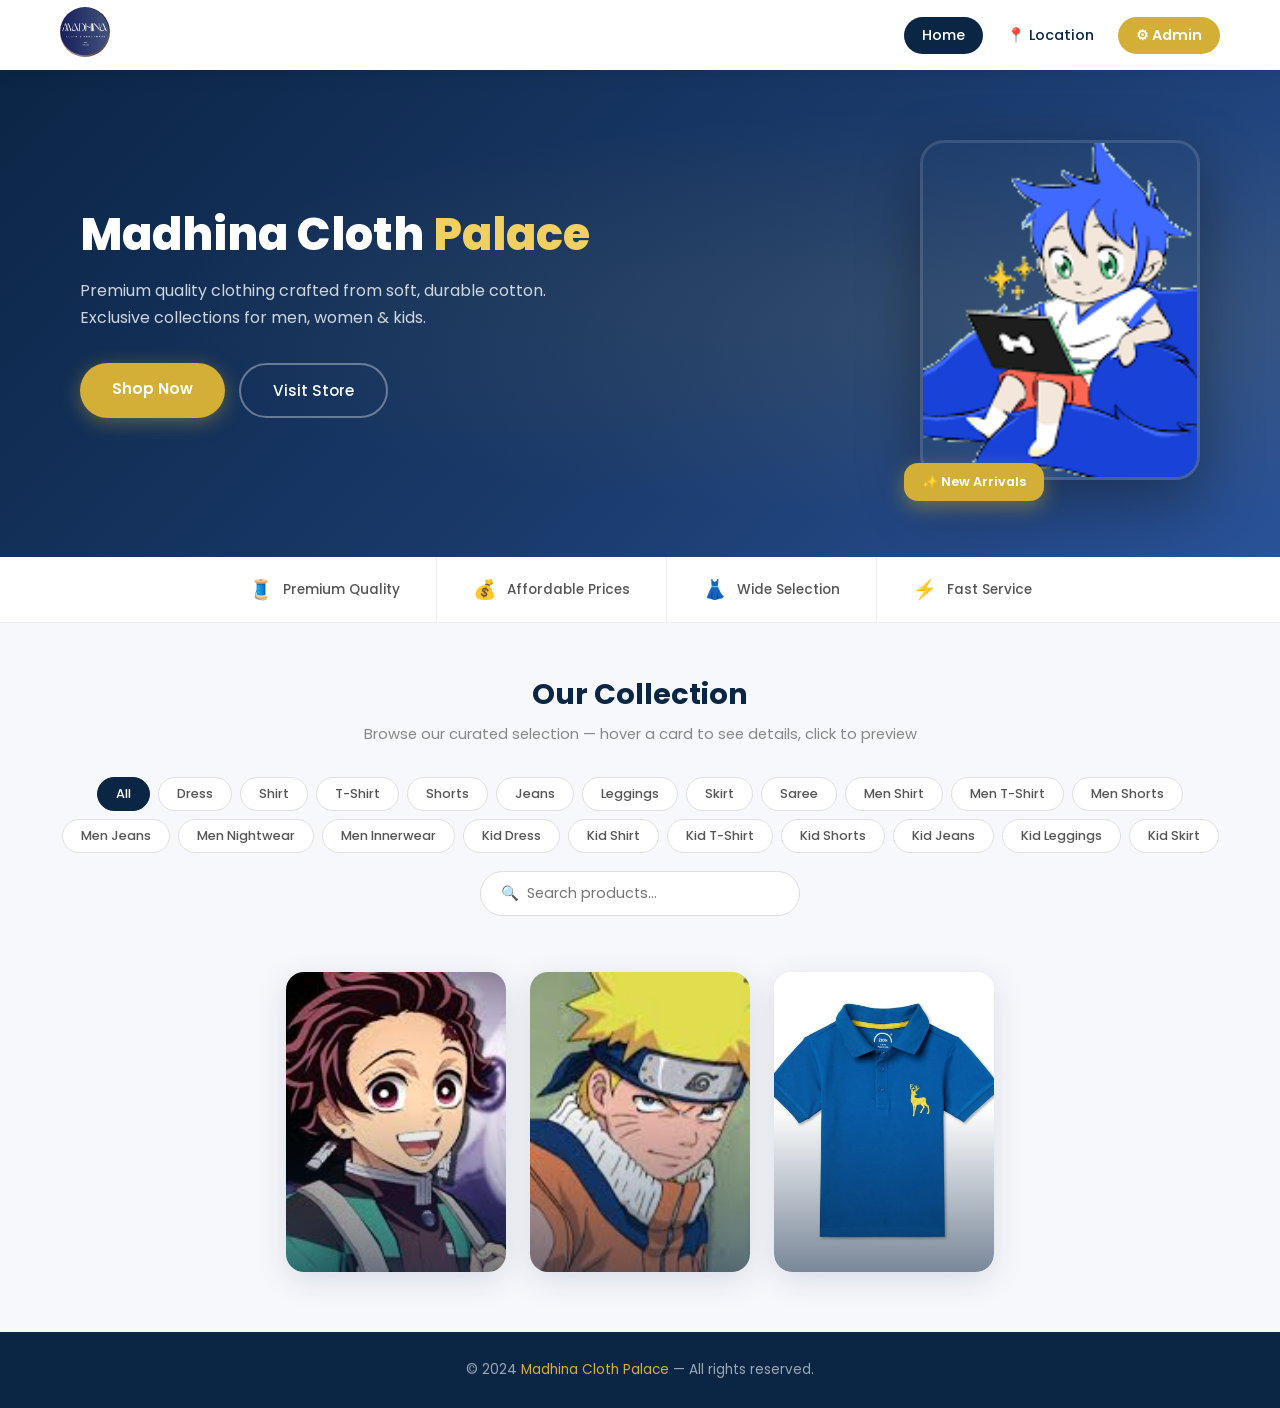
<file: index.html>
<!DOCTYPE html>
<html lang="en">
<head>
    <meta charset="UTF-8">
    <meta name="viewport" content="width=device-width, initial-scale=1.0">
    <title>Madhina Cloth Palace — Premium Fashion Store</title>
    <link rel="stylesheet" href="style.css">
</head>
<body>

<!-- NAVBAR -->
<header class="navbar">
    <div class="logo"><img src="images/logo.jpeg" alt="Logo"></div>
    <div class="nav-links">
        <a href="index.html" class="active">Home</a>
        <a href="https://maps.app.goo.gl/cGk4r43jKUb2GvE18" target="_blank">📍 Location</a>
        <a href="admin.html" class="nav-admin">⚙ Admin</a>
    </div>
</header>

<!-- HERO -->
<section class="hero">
    <div class="hero-left">
        <h1>Madhina Cloth <span>Palace</span> </h1>
        <p class="sub">Premium quality clothing crafted from soft, durable cotton. Exclusive collections for men, women &amp; kids.</p>
        <div class="hero-btns">
            <a href="#shop" class="btn-hero-primary">Shop Now</a>
            <a href="https://maps.app.goo.gl/cGk4r43jKUb2GvE18" target="_blank" class="btn-hero-secondary">Visit Store</a>
        </div>
    </div>
    <div class="hero-right">
        <img src="images/frontpage.png" alt="Featured Collection">
        <div class="hero-badge">✨ New Arrivals</div>
    </div>
</section>

<!-- FEATURES STRIP -->
<section class="features">
    <div class="feature-item"><span>🧵</span> Premium Quality</div>
    <div class="feature-item"><span>💰</span> Affordable Prices</div>
    <div class="feature-item"><span>👗</span> Wide Selection</div>
    <div class="feature-item"><span>⚡</span> Fast Service</div>
</section>

<!-- SHOP SECTION -->
<div id="shop">
    <div class="section-header">
        <h2>Our Collection</h2>
        <p>Browse our curated selection — hover a card to see details, click to preview</p>
    </div>

    <!-- FILTERS -->
    <div class="filters-wrap">
        <div class="filters">
            <button class="pill active" data-cat="All">All</button>
            <button class="pill" data-cat="dress">Dress</button>
            <button class="pill" data-cat="shirt">Shirt</button>
            <button class="pill" data-cat="t-shirt">T-Shirt</button>
            <button class="pill" data-cat="shorts">Shorts</button>
            <button class="pill" data-cat="jeans">Jeans</button>
            <button class="pill" data-cat="leggings">Leggings</button>
            <button class="pill" data-cat="skirt">Skirt</button>
            <button class="pill" data-cat="saree">Saree</button>
            <button class="pill" data-cat="men shirt">Men Shirt</button>
            <button class="pill" data-cat="men t-shirt">Men T-Shirt</button>
            <button class="pill" data-cat="men shorts">Men Shorts</button>
            <button class="pill" data-cat="men jeans">Men Jeans</button>
            <button class="pill" data-cat="men nightwear">Men Nightwear</button>
            <button class="pill" data-cat="men innerwear">Men Innerwear</button>
            <button class="pill" data-cat="kid dress">Kid Dress</button>
            <button class="pill" data-cat="kid shirt">Kid Shirt</button>
            <button class="pill" data-cat="kid t-shirt">Kid T-Shirt</button>
            <button class="pill" data-cat="kid shorts">Kid Shorts</button>
            <button class="pill" data-cat="kid jeans">Kid Jeans</button>
            <button class="pill" data-cat="kid leggings">Kid Leggings</button>
            <button class="pill" data-cat="kid skirt">Kid Skirt</button>
        </div>
        <div class="search-wrap">
            <input type="text" id="search" placeholder="🔍  Search products..." class="search">
        </div>
    </div>

    <!-- PRODUCTS -->
    <section class="products-section">
        <div class="products-count" id="productsCount"></div>
        <div class="products" id="products"></div>
        <div class="no-products" id="noProducts" style="display:none">
            <p>😔 No products found. Try a different search or category.</p>
        </div>
    </section>
</div>

<!-- LIGHTBOX -->
<div id="lightbox">
    <button class="lightbox-close" onclick="closeLightbox()">✕</button>
    <img id="lightboxImg" alt="Product Preview">
    <div class="lightbox-info">
        <h3 id="lightboxName"></h3>
        <p id="lightboxPrice"></p>
        <div class="lightbox-lines">
            <span id="lightboxLine1"></span>
            <span id="lightboxLine2"></span>
        </div>
    </div>
    <div class="lightbox-nav">
        <button onclick="closeLightbox()">✕ Close</button>
        <button class="lb-open-btn" id="lightboxOpenBtn">View Full Details →</button>
    </div>
</div>

<!-- FOOTER -->
<footer>
    <p>© 2024 <span>Madhina Cloth Palace</span> — All rights reserved.</p>
</footer>

<script src="script.js"></script>
</body>
</html>
</file>
<file: style.css>
@import url('https://fonts.googleapis.com/css2?family=Poppins:wght@300;400;500;600;700;800&display=swap');

:root {
    --gold: #d4af37;
    --gold-light: #f0d060;
    --blue: #0b2545;
    --blue2: #1a3a6b;
    --white: #ffffff;
    --bg: #f7f8fc;
    --shadow: 0 8px 32px rgba(11,37,69,0.13);
}

* { margin: 0; padding: 0; box-sizing: border-box; font-family: "Poppins", sans-serif; }
html { scroll-behavior: smooth; }
body { background: var(--bg); color: var(--blue); }

/* ── NAVBAR ── */
.navbar {
    display: flex; justify-content: space-between; align-items: center;
    padding: 0 60px; height: 70px;
    position: sticky; top: 0; z-index: 200;
    background: rgba(255,255,255,0.96);
    backdrop-filter: blur(12px);
    box-shadow: 0 2px 20px rgba(0,0,0,0.07);
}
.logo img { width: 50px; height: 50px; border-radius: 50%; object-fit: cover; }
.nav-links { display: flex; align-items: center; gap: 6px; }
.nav-links a {
    padding: 8px 18px; border-radius: 25px; cursor: pointer;
    text-decoration: none; color: var(--blue); font-size: 0.9rem; font-weight: 500;
    transition: all 0.2s;
}
.nav-links a:hover { background: #f0f0f0; }
.nav-links a.active { background: var(--blue); color: #fff; }
.nav-links a.nav-admin { background: var(--gold); color: #fff; font-weight: 600; }
.nav-links a.nav-admin:hover { background: #b8962e; }

/* ── HERO ── */
.hero {
    display: flex; justify-content: space-between; align-items: center;
    padding: 70px 80px;
    background: linear-gradient(135deg, var(--blue) 0%, var(--blue2) 55%, #2a5298 100%);
    color: var(--white); overflow: hidden; position: relative; gap: 40px;
}
.hero::before {
    content: ""; position: absolute; inset: 0; pointer-events: none;
    background: radial-gradient(ellipse at 80% 50%, rgba(212,175,55,0.12) 0%, transparent 60%);
}
.hero-left { position: relative; z-index: 1; max-width: 520px; }
.hero-left h1 { font-size: 2.8rem; font-weight: 800; line-height: 1.15; margin-bottom: 16px; }
.hero-left h1 span { color: var(--gold-light); }
.hero-left .sub { font-size: 1rem; opacity: 0.8; margin-bottom: 32px; line-height: 1.7; }
.hero-btns { display: flex; gap: 14px; flex-wrap: wrap; }
.btn-hero-primary {
    padding: 14px 32px; background: var(--gold); color: #fff;
    border: none; border-radius: 30px; font-size: 0.95rem; font-weight: 600;
    cursor: pointer; text-decoration: none; transition: all 0.2s;
    box-shadow: 0 4px 20px rgba(212,175,55,0.4);
}
.btn-hero-primary:hover { background: var(--gold-light); color: var(--blue); transform: translateY(-2px); }
.btn-hero-secondary {
    padding: 14px 32px; background: transparent; color: #fff;
    border: 2px solid rgba(255,255,255,0.35); border-radius: 30px;
    font-size: 0.95rem; font-weight: 500; cursor: pointer; text-decoration: none;
    transition: all 0.2s;
}
.btn-hero-secondary:hover { background: rgba(255,255,255,0.1); border-color: #fff; }
.hero-right { position: relative; z-index: 1; flex-shrink: 0; }
.hero-right img {
    width: 280px; height: 340px; object-fit: cover;
    border-radius: 24px; box-shadow: 0 20px 60px rgba(0,0,0,0.35);
    border: 3px solid rgba(255,255,255,0.12);
}
.hero-badge {
    position: absolute; bottom: -14px; left: -16px;
    background: var(--gold); color: #fff; padding: 10px 18px;
    border-radius: 14px; font-size: 0.8rem; font-weight: 600;
    box-shadow: 0 6px 20px rgba(212,175,55,0.45);
}

/* ── FEATURES ── */
.features {
    display: flex; justify-content: center;
    background: #fff; border-bottom: 1px solid #eee; flex-wrap: wrap;
}
.feature-item {
    display: flex; align-items: center; gap: 10px;
    padding: 18px 36px; font-size: 0.85rem; font-weight: 500;
    border-right: 1px solid #eee; color: #555;
}
.feature-item:last-child { border-right: none; }
.feature-item span { font-size: 1.2rem; }

/* ── SECTION HEADER ── */
.section-header { text-align: center; padding: 50px 40px 16px; }
.section-header h2 { font-size: 1.8rem; font-weight: 700; margin-bottom: 8px; }
.section-header p { color: #888; font-size: 0.92rem; }

/* ── FILTERS ── */
.filters-wrap { padding: 16px 40px 10px; text-align: center; }
.filters { display: flex; flex-wrap: wrap; justify-content: center; gap: 8px; margin-bottom: 18px; }
.pill {
    padding: 7px 18px; border-radius: 25px; border: 1.5px solid #e0e0e0;
    cursor: pointer; background: #fff; font-size: 0.8rem; font-weight: 500;
    color: #555; transition: all 0.2s; white-space: nowrap;
}
.pill:hover { border-color: var(--gold); color: var(--gold); }
.pill.active { background: var(--blue); color: #fff; border-color: var(--blue); }

/* ── SEARCH ── */
.search-wrap { display: flex; justify-content: center; margin-bottom: 10px; }
.search {
    padding: 11px 20px; width: 320px;
    border: 1.5px solid #ddd; border-radius: 30px; font-size: 0.9rem;
    background: #fff; transition: all 0.2s;
}
.search:focus { outline: none; border-color: var(--gold); box-shadow: 0 0 0 3px rgba(212,175,55,0.12); }

/* ── PRODUCTS ── */
.products-section { padding: 16px 40px 60px; }
.products-count { text-align: center; color: #aaa; font-size: 0.8rem; margin-bottom: 20px; }
.products { display: flex; flex-wrap: wrap; gap: 24px; justify-content: center; }
.no-products { width: 100%; text-align: center; padding: 60px 20px; color: #bbb; font-size: 1rem; }

/* ── CARD ── */
.card {
    width: 220px; height: 300px;
    perspective: 1000px; position: relative; cursor: pointer;
    transition: transform 0.2s;
}
.card:hover { transform: translateY(-6px); }
.inner {
    width: 100%; height: 100%;
    transition: transform 0.65s cubic-bezier(.4,0,.2,1);
    transform-style: preserve-3d;
}
.card:hover .inner { transform: rotateY(180deg); }

.front, .back {
    position: absolute; width: 100%; height: 100%;
    border-radius: 18px; overflow: hidden; backface-visibility: hidden;
    box-shadow: var(--shadow);
}
.front img { width: 100%; height: 100%; object-fit: cover; transition: transform 0.4s; }
.front::after {
    content: ""; position: absolute; inset: 0; border-radius: 18px;
    background: linear-gradient(to top, rgba(11,37,69,0.55) 0%, transparent 55%);
}
.card-front-label {
    position: absolute; bottom: 14px; left: 14px; right: 14px;
    color: #fff; font-size: 0.85rem; font-weight: 600; z-index: 2;
    text-shadow: 0 1px 6px rgba(0,0,0,0.6);
}

.back {
    background: linear-gradient(160deg, var(--blue) 0%, var(--blue2) 100%);
    color: var(--white);
    display: flex; flex-direction: column;
    align-items: center; justify-content: center;
    transform: rotateY(180deg);
    gap: 8px; padding: 22px; text-align: center;
}
.back h3 { font-size: 1rem; font-weight: 700; line-height: 1.3; }
.back-price { font-size: 1.35rem; color: var(--gold-light); font-weight: 800; }
.back-line {
    font-size: 0.74rem; opacity: 0.8;
    background: rgba(255,255,255,0.1); padding: 4px 12px;
    border-radius: 20px; width: 100%;
}
.back-view-btn {
    margin-top: 8px; padding: 8px 20px;
    background: var(--gold); color: #fff; border: none;
    border-radius: 20px; font-size: 0.78rem; font-weight: 600;
    cursor: pointer; transition: all 0.2s;
}
.back-view-btn:hover { background: var(--gold-light); color: var(--blue); }

/* ── ADMIN CARD BUTTONS ── */
.delete-btn, .edit-btn {
    position: absolute; top: 8px; border: none; border-radius: 50%;
    width: 32px; height: 32px; cursor: pointer; z-index: 10;
    font-size: 0.8rem; display: flex; align-items: center; justify-content: center;
    box-shadow: 0 2px 8px rgba(0,0,0,0.25); transition: transform 0.15s;
}
.delete-btn:hover, .edit-btn:hover { transform: scale(1.15); }
.delete-btn { right: 8px; background: #ff4d4d; color: white; }
.edit-btn   { left: 8px;  background: var(--blue); color: white; }

/* ── LIGHTBOX ── */
#lightbox {
    position: fixed; inset: 0; z-index: 1000;
    background: rgba(5,12,28,0.94);
    display: none; align-items: center; justify-content: center;
    flex-direction: column; gap: 18px;
}
#lightbox.open { display: flex; animation: lbFadeIn 0.22s ease; }
@keyframes lbFadeIn { from { opacity: 0; } to { opacity: 1; } }

#lightboxImg {
    max-width: min(480px, 88vw); max-height: 62vh;
    border-radius: 20px; object-fit: contain;
    box-shadow: 0 24px 80px rgba(0,0,0,0.7), 0 0 0 1px rgba(255,255,255,0.06);
    animation: lbZoom 0.25s cubic-bezier(.4,0,.2,1);
}
@keyframes lbZoom { from { transform: scale(0.88); opacity: 0; } to { transform: scale(1); opacity: 1; } }

.lightbox-close {
    position: absolute; top: 20px; right: 24px;
    background: rgba(255,255,255,0.1); border: 1px solid rgba(255,255,255,0.15);
    color: #fff; width: 42px; height: 42px; border-radius: 50%; font-size: 1.1rem;
    cursor: pointer; display: flex; align-items: center; justify-content: center;
    transition: background 0.2s;
}
.lightbox-close:hover { background: rgba(255,255,255,0.22); }

.lightbox-info { color: #fff; text-align: center; }
.lightbox-info h3 { font-size: 1.25rem; font-weight: 700; margin-bottom: 4px; }
.lightbox-info p { color: var(--gold-light); font-size: 1.1rem; font-weight: 700; }
.lightbox-lines {
    display: flex; gap: 8px; justify-content: center; flex-wrap: wrap; margin-top: 8px;
}
.lightbox-lines span {
    background: rgba(255,255,255,0.1); color: rgba(255,255,255,0.75);
    padding: 4px 14px; border-radius: 20px; font-size: 0.78rem;
}

.lightbox-nav { display: flex; gap: 12px; }
.lightbox-nav button {
    padding: 11px 26px; background: rgba(255,255,255,0.1);
    border: 1px solid rgba(255,255,255,0.2); color: #fff;
    border-radius: 25px; cursor: pointer; font-size: 0.88rem; transition: all 0.2s;
}
.lightbox-nav button:hover { background: rgba(255,255,255,0.2); }
.lightbox-nav .lb-open-btn {
    background: var(--gold); border-color: var(--gold); font-weight: 600;
}
.lightbox-nav .lb-open-btn:hover { background: var(--gold-light); color: var(--blue); }

/* ── FOOTER ── */
footer {
    background: var(--blue); color: rgba(255,255,255,0.6);
    text-align: center; padding: 28px 40px; font-size: 0.85rem;
}
footer span { color: var(--gold); }

/* ── RESPONSIVE ── */
@media (max-width: 768px) {
    .navbar { padding: 0 20px; }
    .hero { flex-direction: column; padding: 40px 24px; gap: 30px; }
    .hero-left h1 { font-size: 2rem; }
    .hero-right img { width: 100%; height: 220px; }
    .hero-badge { bottom: -10px; left: 10px; }
    .features { flex-direction: column; }
    .feature-item { border-right: none; border-bottom: 1px solid #eee; }
    .products-section { padding: 16px 16px 40px; }
    .filters-wrap { padding: 16px 16px 10px; }
    .search { width: 100%; max-width: 340px; }
}
</file>
